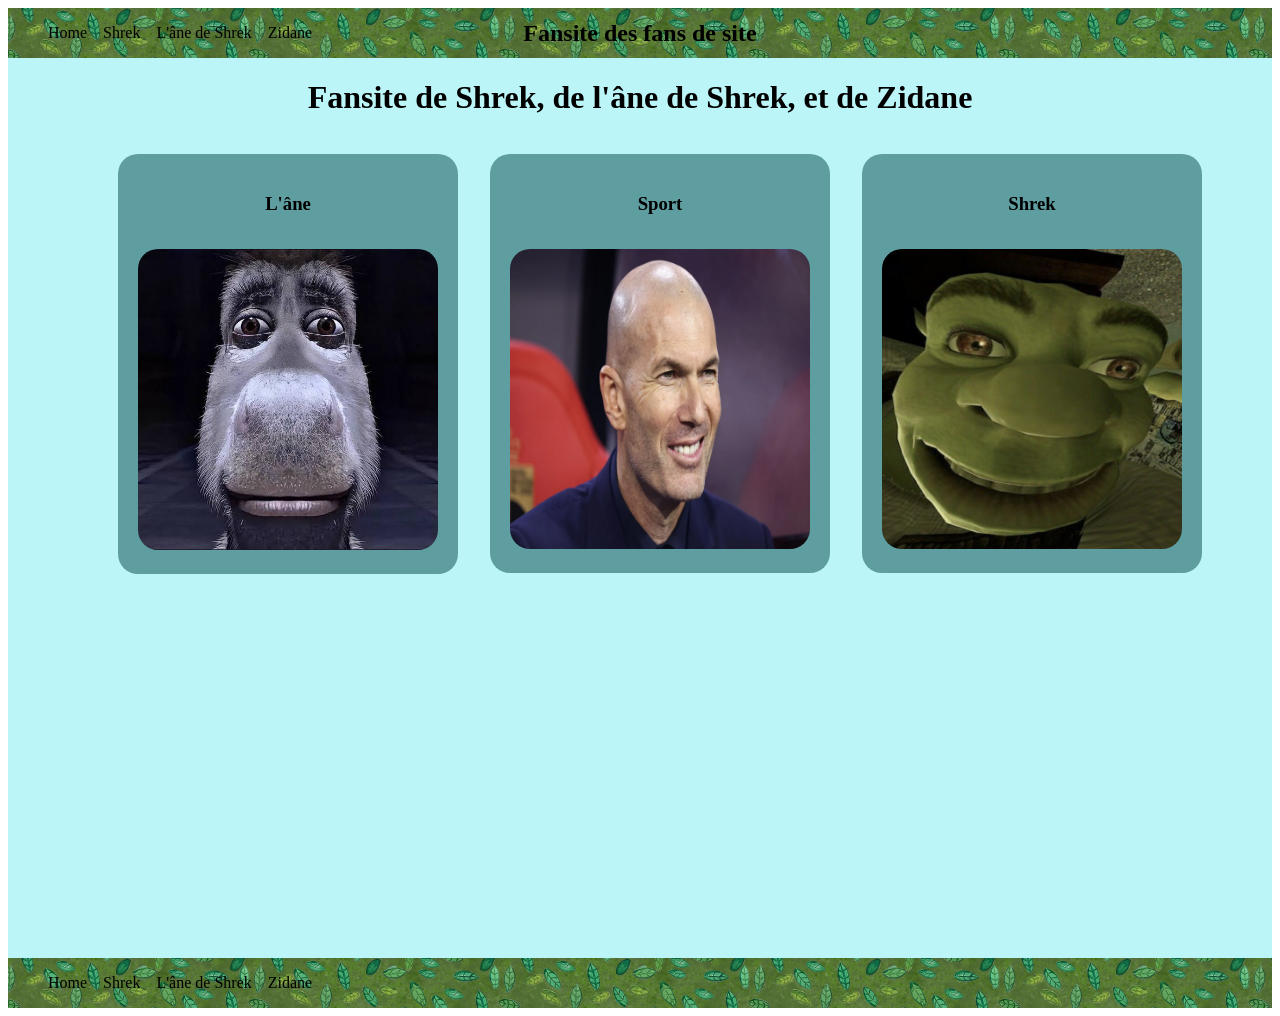
<file: index.html>
<!doctype html>
<html lang="fr">
<head>
  <meta charset="utf-8">
  <meta name="viewport" content="width=device-width, initial-scale=1.0">
  <title>Super fansite</title>
  <link rel="stylesheet" href="index.css">
  <link rel="stylesheet" href="headerfooter.css">

</head>

<body>

    <header>

    <nav class="navigbar">

        <ul class="naviglist">

            <li><a href="index.html">Home</a></li>
            <li><a href="page_enceter/page_enceter.html">Shrek</a></li>
            <li><a href="evan/fansite.html">L'âne de Shrek</a></li>
            <li><a href="ahamada/index.html">Zidane</a></li>

        </ul>

    </nav>

    <section class="maintitle"><h1>Fansite des fans de site</h1></section>

    </header>

    <main>
        <h1 class="mainbodytitle">Fansite de Shrek, de l'âne de Shrek, et de Zidane</h1>

        <section class="mainsection">
            
            <ul>
                <li>
                    <div class="imglink">
                        <h3>L'âne</h3>
                        <a href="evan/fansite.html"><img src="ane.jpeg" width="300"></a>
                    </div>
                </li>

                <li>
                    <div class="imglink">
                        <h3>Sport</h3>
                        <a href="ahamada/index.html"><img src="zidane.webp" width="300"></a>
                    </div>
                </li>

                <li>
                    <div class="imglink">
                        <h3>Shrek</h3>
                        <a href="page_enceter/page_enceter.html"><img src="shrekclose.jpg" width="300"></a>
                    </div>
                </li>

            </ul>

        </section>


    </main>


    <footer>

        <nav class="navigbar">

        <ul class="naviglist">

            <li><a href="index.html">Home</a></li>
            <li><a href="page_enceter/page_enceter.html">Shrek</a></li>
            <li><a href="evan/fansite.html">L'âne de Shrek</a></li>
            <li><a href="ahamada/index.html">Zidane</a></li>

        </ul>

    </nav>

    </footer>

</body>
</html>
</file>
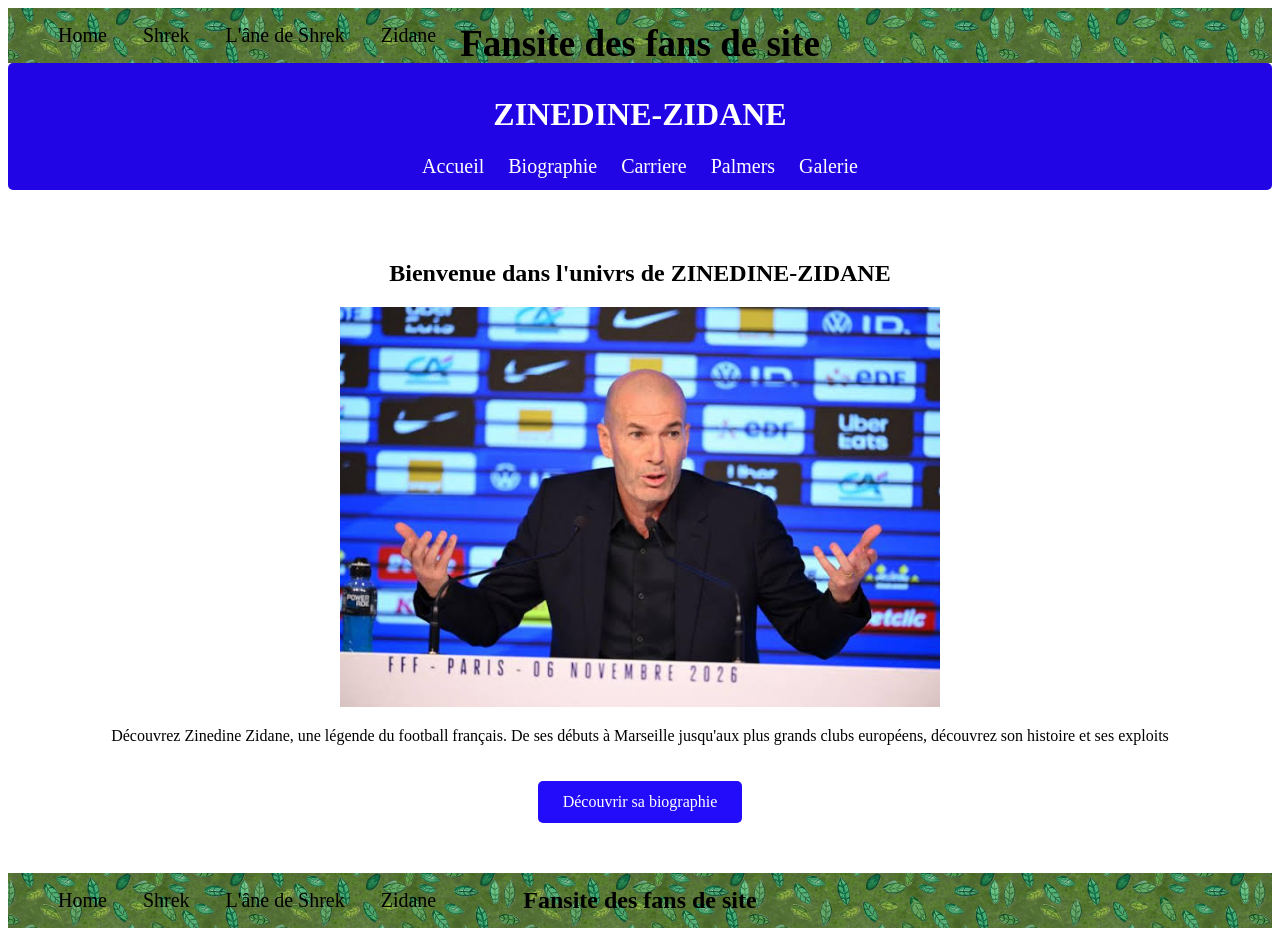
<file: ahamada/index.html>
<!DOCTYPE html>
<html lang="fr">
<head>
    <meta charset="UTF-8">
    <meta name="viewport" content="width=device-width, initial-scale=1.0">
    <title>FANZITE - ZIDANE</title>
    <link rel="stylesheet" href="style.css">
    <link rel="stylesheet" href="../headerfooter.css">
</head>
<body>
    <header>
    <nav class="navigbar">
        <ul class="naviglist">
            <li><a href="../index.html">Home</a></li>
            <li><a href="../page_enceter/page_enceter.html">Shrek</a></li>
            <li><a href="../evan/fansite.html">L'âne de Shrek</a></li>
            <li><a href="index.html">Zidane</a></li>
        </ul>
    </nav>
    <section class="maintitle"><h1>Fansite des fans de site</h1></section>
    </header>
     <main>
        <h1>ZINEDINE-ZIDANE</h1>
        <nav>
            <a href="index.html">Accueil</a>
            <a href="biographie.html">Biographie</a>
            <a href="carriere.html">Carriere</a>
            <a href="palmers.html">Palmers</a>
            <a href="galerie.html">Galerie</a>
        </nav>
    </main>
    <section class="presentation">
        <h2>Bienvenue dans l'univrs de ZINEDINE-ZIDANE</h2>
        <img src="images/zidane.jpg" alt="ZIDANE">
       
        <p>Découvrez Zinedine Zidane, une légende du football français.
            De ses débuts à Marseille jusqu'aux plus grands clubs européens,
            découvrez son histoire et ses exploits</p>

            <a href="biographie.html" class="bouton">Découvrir sa biographie</a>

    </section>

    <footer>
    <nav class="navigbar">
        <ul class="naviglist">
            <li><a href="../index.html">Home</a></li>
            <li><a href="../page_enceter/page_enceter.html">Shrek</a></li>
            <li><a href="../evan/fansite.html">L'âne de Shrek</a></li>
            <li><a href="index.html">Zidane</a></li>
        </ul>
    </nav>
    <section class="maintitle"><h1>Fansite des fans de site</h1></section>
    </footer>

</body>
</html>
</file>
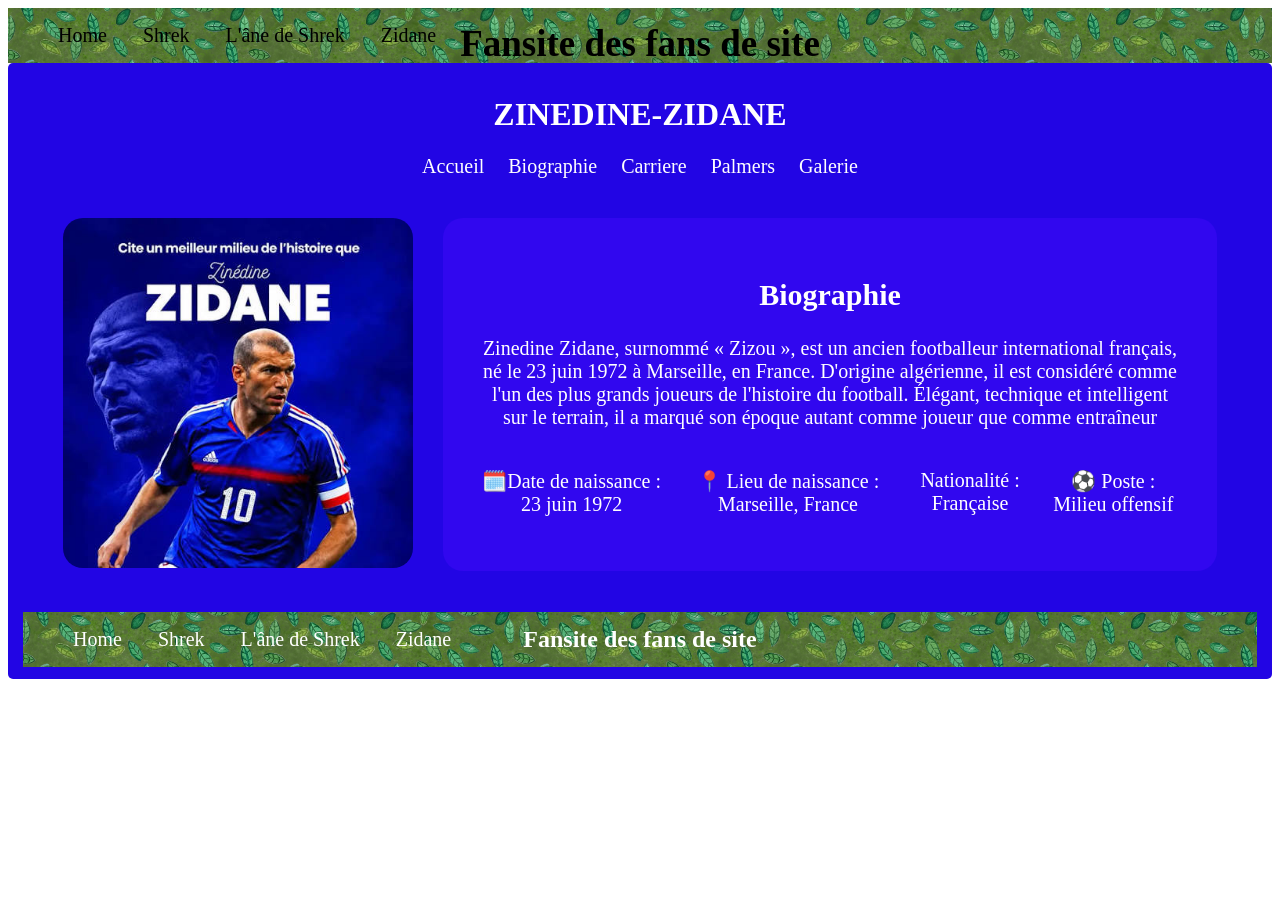
<file: ahamada/biographie.html>
<!DOCTYPE html>
<html lang="fr">
<head>
    <meta charset="UTF-8">
    <meta name="viewport" content="width=device-width, initial-scale=1.0">
    <title>FANZITE - ZIDANE</title>
    <link rel="stylesheet" href="style.css">
    <link rel="stylesheet" href="../headerfooter.css">
</head>
<body>
    <header>
    <nav class="navigbar">
        <ul class="naviglist">
            <li><a href="../index.html">Home</a></li>
            <li><a href="../page_enceter/page_enceter.html">Shrek</a></li>
            <li><a href="../evan/fansite.html">L'âne de Shrek</a></li>
            <li><a href="index.html">Zidane</a></li>
        </ul>
    </nav>
    <section class="maintitle"><h1>Fansite des fans de site</h1></section>
    </header>

        <main>
        <h1>ZINEDINE-ZIDANE</h1>
        <nav>
            <a href="index.html">Accueil</a>
            <a href="biographie.html">Biographie</a>
            <a href="carriere.html">Carriere</a>
            <a href="palmers.html">Palmers</a>
            <a href="galerie.html">Galerie</a>
        </nav>
    

    <section class="biographie">
        <div class="photo-zidane">
            <img src="images/capi.jpg" alt="Zinedine-zidane">
        </div>
        <div class="texte-biographie">
            <h2>Biographie</h2>
            <p>Zinedine Zidane, surnommé « Zizou », est un ancien

            footballeur international français, né le 23 juin 1972

            à Marseille, en France. D'origine algérienne, il est

            considéré comme l'un des plus grands joueurs de

            l'histoire du football. Élégant, technique et intelligent

            sur le terrain, il a marqué son époque autant comme

            joueur que comme entraîneur</p>

            <div class="information">
    <p>🗓️Date de naissance : 23 juin 1972</p>
    <p>📍 Lieu de naissance : Marseille, France</p>
    <p>Nationalité : Française</p>
    <p>⚽ Poste : Milieu offensif</p>

</div>
            </div>
        </div>
        
    </section>
   <footer>
    <nav class="navigbar">
        <ul class="naviglist">
            <li><a href="../index.html">Home</a></li>
            <li><a href="../page_enceter/page_enceter.html">Shrek</a></li>
            <li><a href="../evan/fansite.html">L'âne de Shrek</a></li>
            <li><a href="index.html">Zidane</a></li>
        </ul>
    </nav>
    <section class="maintitle"><h1>Fansite des fans de site</h1></section>
    </footer>

    
</body>
</html>
</file>
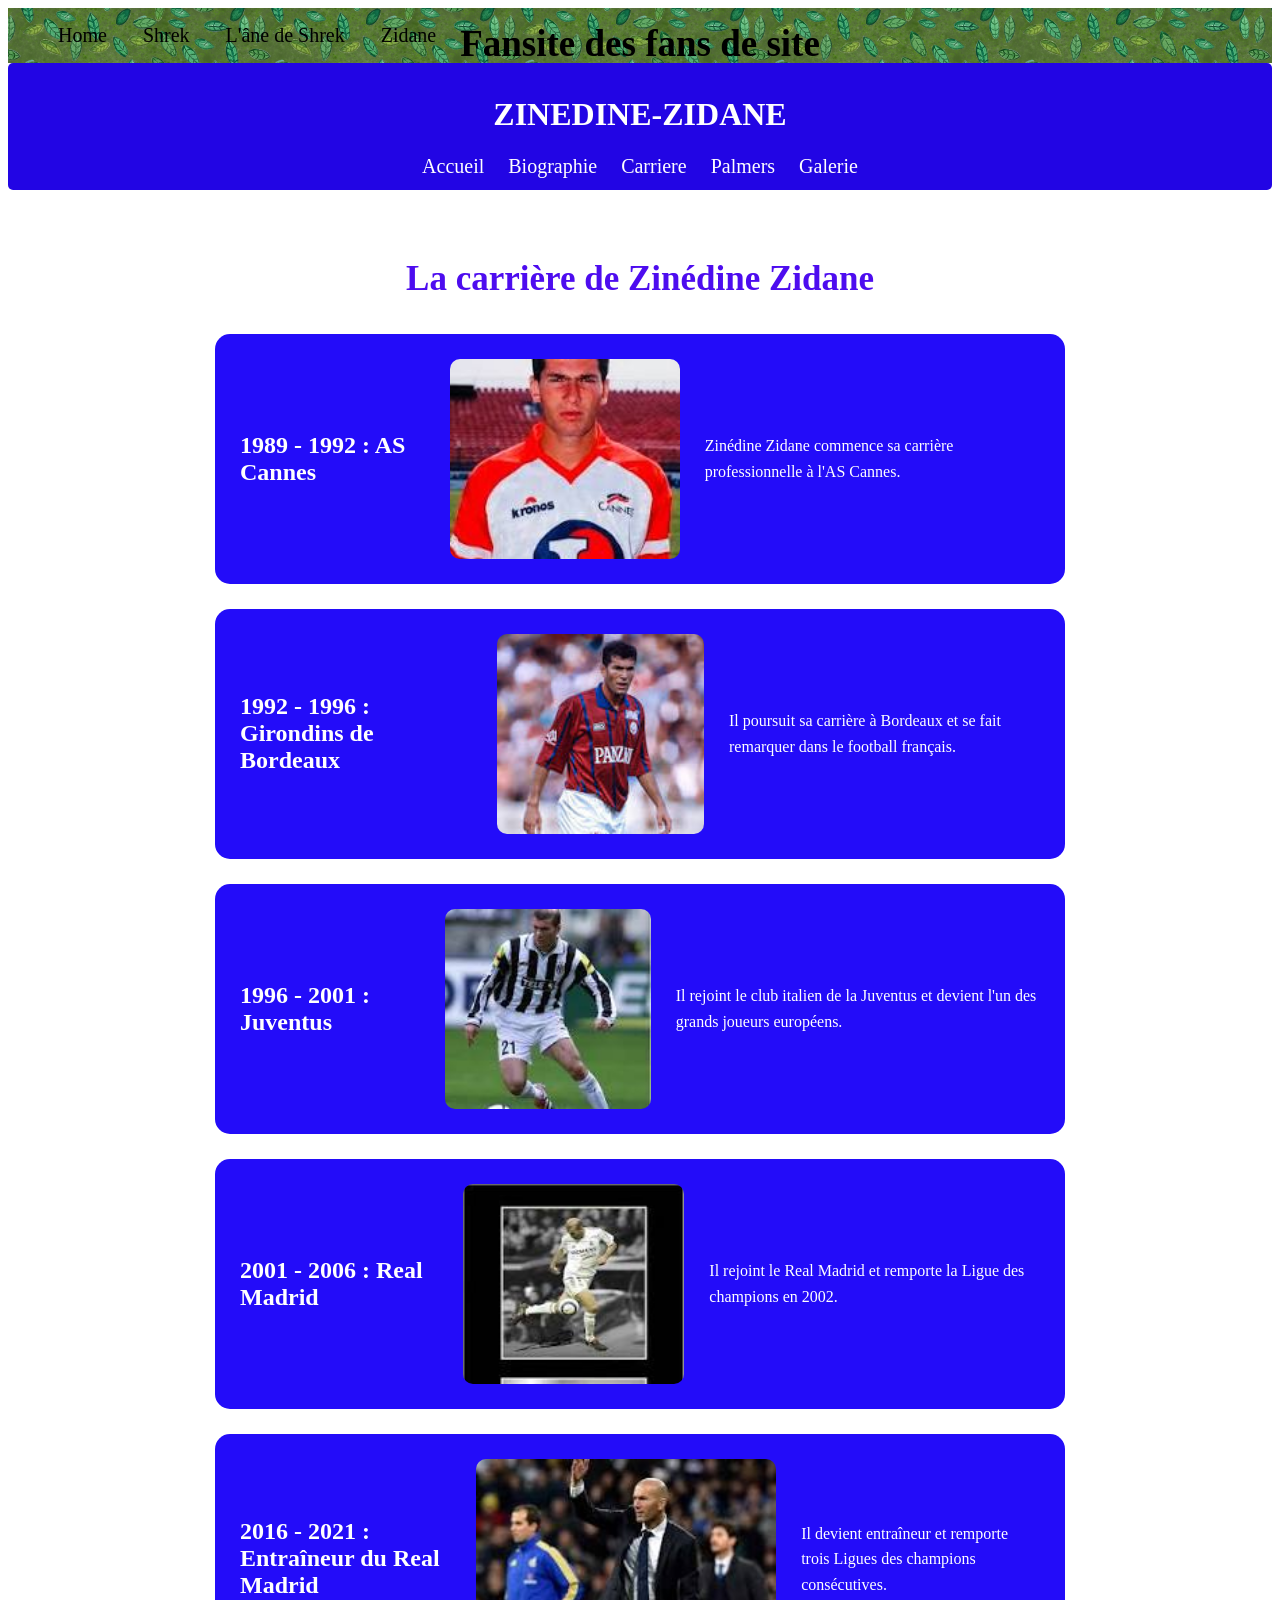
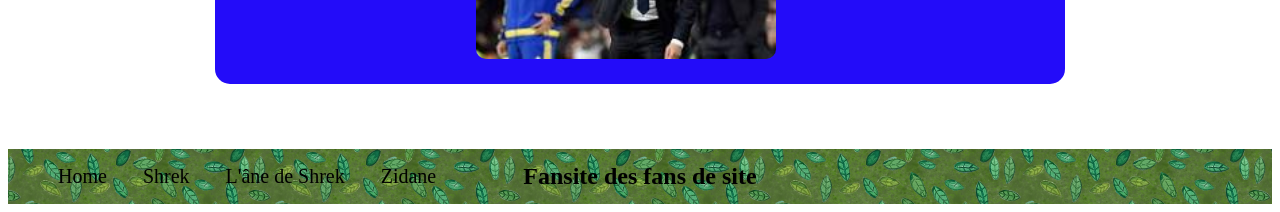
<file: ahamada/carriere.html>
<!DOCTYPE html>
<html lang="fr">
<head>
    <meta charset="UTF-8">
    <meta name="viewport" content="width=device-width, initial-scale=1.0">
    <title>carriere-zidane</title>
    <link rel="stylesheet" href="">
    <link rel="stylesheet" href="style.css">
    <link rel="stylesheet" href="../headerfooter.css">
</head>
<body>
    <header>
    <nav class="navigbar">
        <ul class="naviglist">
            <li><a href="../index.html">Home</a></li>
            <li><a href="../page_enceter/page_enceter.html">Shrek</a></li>
            <li><a href="../evan/fansite.html">L'âne de Shrek</a></li>
            <li><a href="index.html">Zidane</a></li>
        </ul>
    </nav>
    <section class="maintitle"><h1>Fansite des fans de site</h1></section>
    </header>
    <main>
        <h1>ZINEDINE-ZIDANE</h1>
        <nav>
            <a href="index.html">Accueil</a>
            <a href="biographie.html">Biographie</a>
            <a href="carriere.html">Carriere</a>
            <a href="palmers.html">Palmers</a>
            <a href="galerie.html">Galerie</a>
        </nav>
    </main>
    <section class="carriere">

    <h2>La carrière de Zinédine Zidane</h2>

    <div class="etape-carriere">
        <h3>1989 - 1992 : AS Cannes</h3>
        <img src="images/canne.jpg" alt="zidane à Cannes">
        <p>Zinédine Zidane commence sa carrière professionnelle à l'AS Cannes.</p>
    </div>

    <div class="etape-carriere">
        <h3>1992 - 1996 : Girondins de Bordeaux</h3>
        <img src="images/girondin.jpg" alt="zidane-girondine">
        <p>Il poursuit sa carrière à Bordeaux et se fait remarquer dans le football français.</p>
    </div>

    <div class="etape-carriere">
        <h3>1996 - 2001 : Juventus</h3>
        <img src="images/juv.jpg" alt="zidane-juv">
        <p>Il rejoint le club italien de la Juventus et devient l'un des grands joueurs européens.</p>
    </div>

    <div class="etape-carriere">
        <h3>2001 - 2006 : Real Madrid</h3>
        <img src="images/real.jpg" alt="zidane-real">
        <p>Il rejoint le Real Madrid et remporte la Ligue des champions en 2002.</p>
    </div>

    <div class="etape-carriere">
        <h3>2016 - 2021 : Entraîneur du Real Madrid</h3>
        <img src="images/entreuneur.jpg" alt="zidane-entreneur">
        <p>Il devient entraîneur et remporte trois Ligues des champions consécutives.</p>
    </div>

</section>
<footer>
    <nav class="navigbar">
        <ul class="naviglist">
            <li><a href="../index.html">Home</a></li>
            <li><a href="../page_enceter/page_enceter.html">Shrek</a></li>
            <li><a href="../evan/fansite.html">L'âne de Shrek</a></li>
            <li><a href="index.html">Zidane</a></li>
        </ul>
    </nav>
    <section class="maintitle"><h1>Fansite des fans de site</h1></section>
    </footer>
    
</body>
</html>
</file>
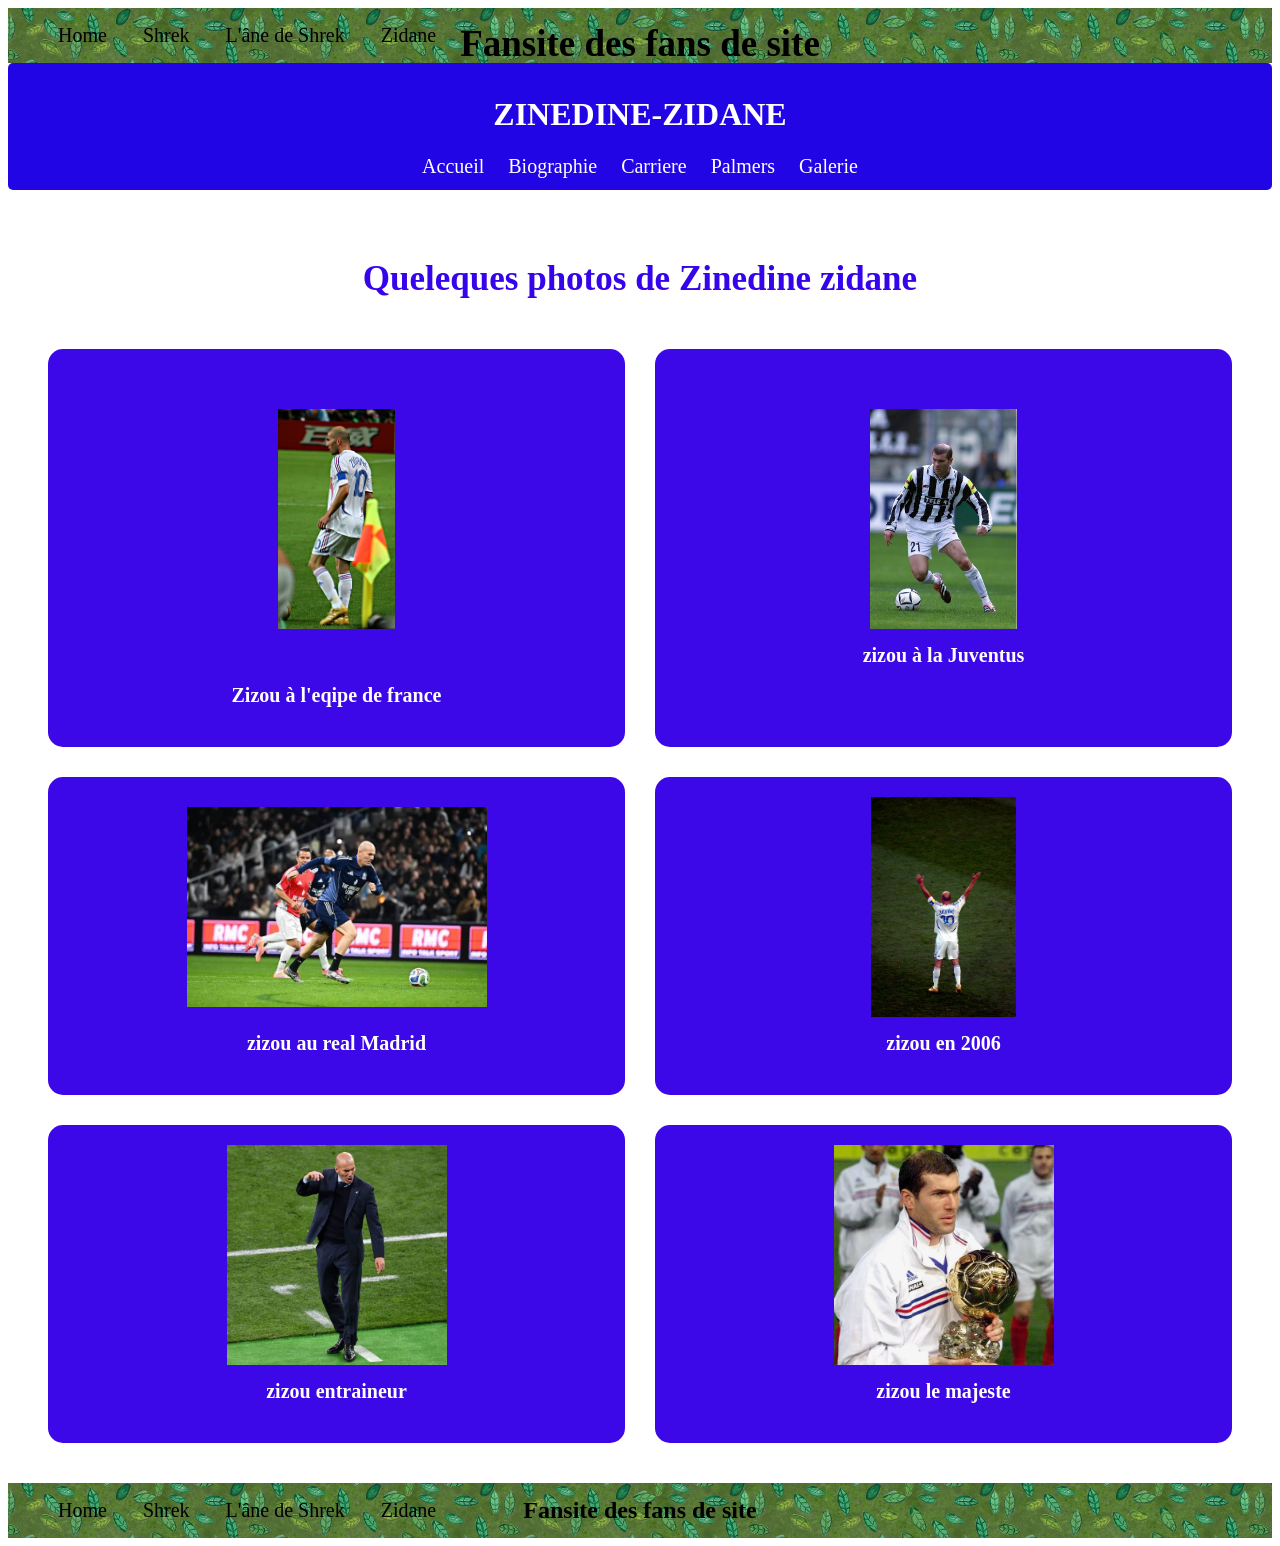
<file: ahamada/galerie.html>
<!DOCTYPE html>
<html lang="fr">
<head>
    <meta charset="UTF-8">
    <meta name="viewport" content="width=device-width, initial-scale=1.0">
    <title>galerie - zidane</title>
    <link rel="stylesheet" href="style.css">
    <link rel="stylesheet" href="../headerfooter.css">
</head>
<body>
    <header>
    <nav class="navigbar">
        <ul class="naviglist">
            <li><a href="../index.html">Home</a></li>
            <li><a href="../page_enceter/page_enceter.html">Shrek</a></li>
            <li><a href="../evan/fansite.html">L'âne de Shrek</a></li>
            <li><a href="index.html">Zidane</a></li>
        </ul>
    </nav>
    <section class="maintitle"><h1>Fansite des fans de site</h1></section>
    </header>
    <main>
        <h1>ZINEDINE-ZIDANE</h1>
        <nav>
            <a href="index.html">Accueil</a>
            <a href="biographie.html">Biographie</a>
            <a href="carriere.html">Carriere</a>
            <a href="palmers.html">Palmers</a>
            <a href="galerie.html">Galerie</a>
        </nav>
    </main>

    <section class="galerie">
        <h2>Queleques photos de Zinedine zidane </h2>
       
       
        <div class="grille-galerie">
            <img src="images/zidane1.jpg" alt="zdane avec l'equipe de France">
            <h3>Zizou à l'eqipe de france</h3>
        </div>
       
       
        <div class="photos-galerie">
            <img src="images/zidane2.jpg" alt="zidane à la Juventus">
            <h3>zizou à la Juventus</h3>



        </div>
        <div class="photos-galerie">
            <img src="images/zidane3jpg.jpg" alt="zidane au rreal Madrid">
            <h3>zizou au real Madrid</h3>
        </div>

        <div class="photos-galerie">
            <img src="images/zidane4.jpg" alt="zidane en 2006">
            <h3>zizou en 2006</h3>
        </div>

        <div class="photos-zidane">
            <img src="images/zidane5.jpg" alt="zidane entraineur">
            <h3>zizou entraineur</h3>
        </div>
        <div class="photos-galerie">
            <img src="images/zidane6.jpg" alt="zidane">
            <h3>zizou le majeste</h3>

        </div>

    </section>


  <footer>
    <nav class="navigbar">
        <ul class="naviglist">
            <li><a href="../index.html">Home</a></li>
            <li><a href="../page_enceter/page_enceter.html">Shrek</a></li>
            <li><a href="../evan/fansite.html">L'âne de Shrek</a></li>
            <li><a href="index.html">Zidane</a></li>
        </ul>
    </nav>
    <section class="maintitle"><h1>Fansite des fans de site</h1></section>
    </footer>
</body>
</html>
</file>
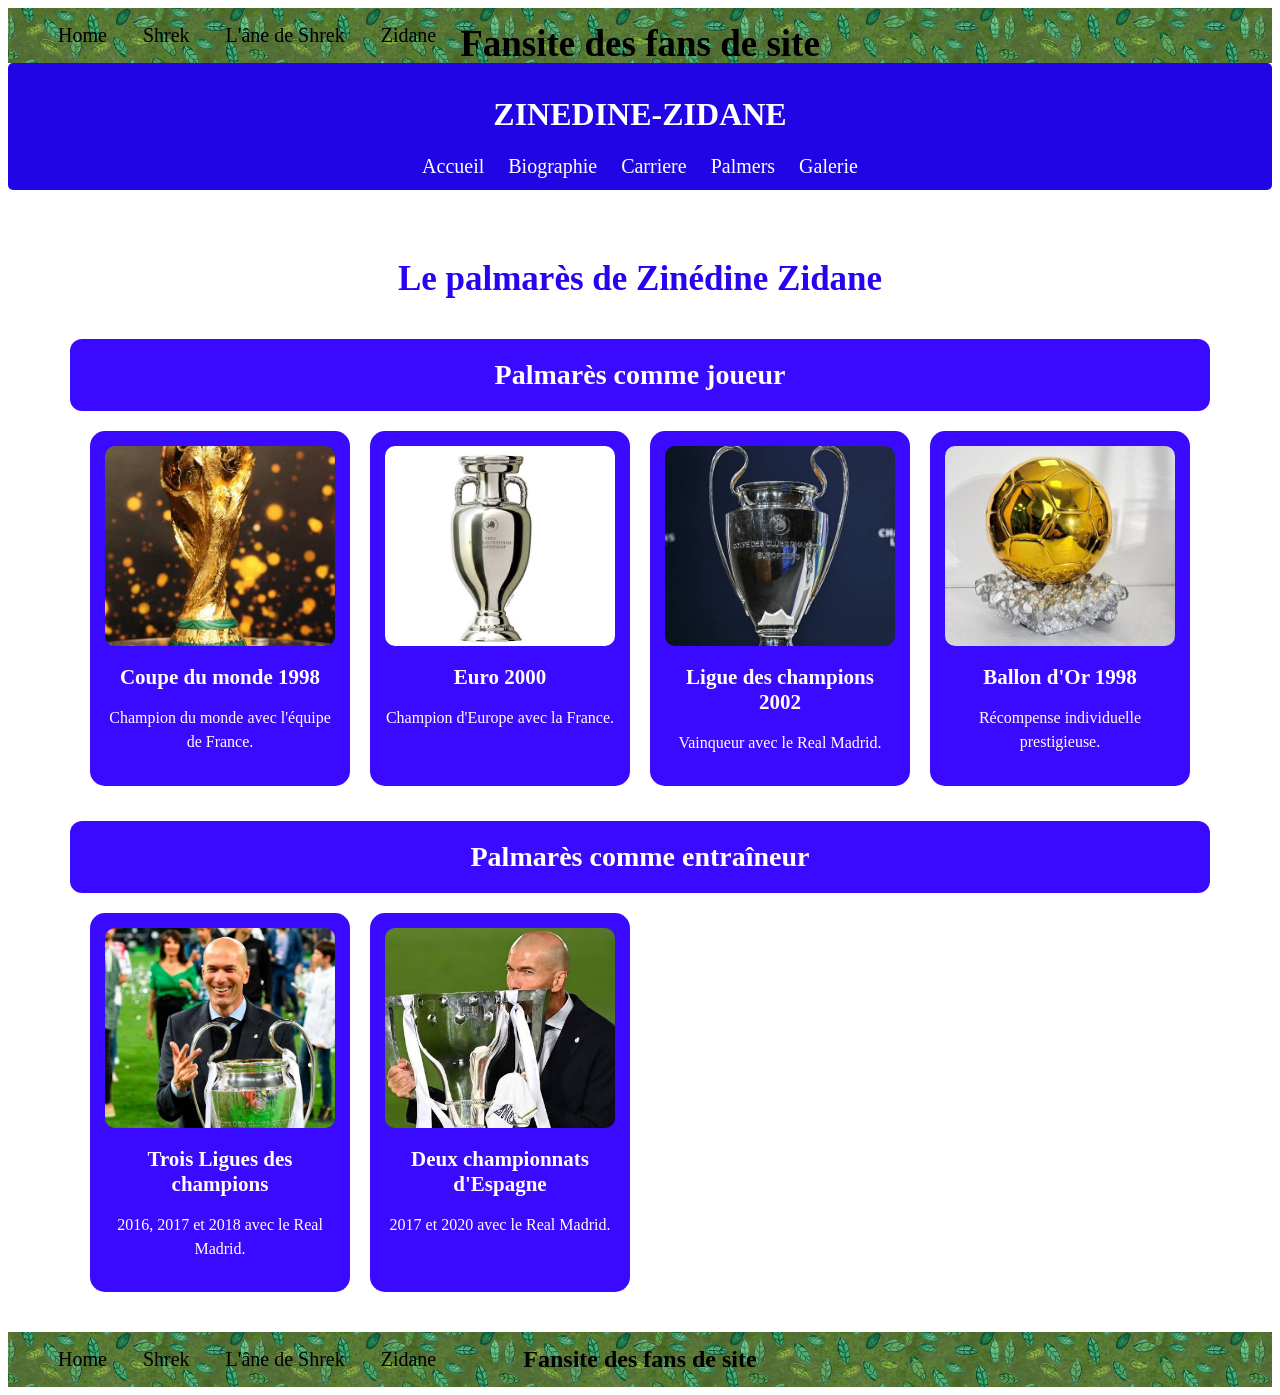
<file: ahamada/palmers.html>
<!DOCTYPE html>
<html lang="fr">
<head>
    <meta charset="UTF-8">
    <meta name="viewport" content="width=device-width, initial-scale=1.0">
    <title>palmers - zidane</title>
    <link rel="stylesheet" href="style.css">
    <link rel="stylesheet" href="../headerfooter.css">
</head>
<body>
    <header>
    <nav class="navigbar">
        <ul class="naviglist">
            <li><a href="../index.html">Home</a></li>
            <li><a href="../page_enceter/page_enceter.html">Shrek</a></li>
            <li><a href="../evan/fansite.html">L'âne de Shrek</a></li>
            <li><a href="index.html">Zidane</a></li>
        </ul>
    </nav>
    <section class="maintitle"><h1>Fansite des fans de site</h1></section>
    </header>
     <main>
        <h1>ZINEDINE-ZIDANE</h1>
        <nav>
            <a href="index.html">Accueil</a>
            <a href="biographie.html">Biographie</a>
            <a href="carriere.html">Carriere</a>
            <a href="palmers.html">Palmers</a>
            <a href="galerie.html">Galerie</a>
        </nav>
        </main>
    
      <section class="palmares">

        <h2>Le palmarès de Zinédine Zidane</h2>

        <h3 class="titre-section">Palmarès comme joueur</h3>

        <div class="grille-trophees">

            <div class="trophee">
                <img src="images/monde.jpg" alt="Coupe du monde">
                <h3>Coupe du monde 1998</h3>
                <p>Champion du monde avec l'équipe de France.</p>
            </div>

            <div class="trophee">
                <img src="images/euro.jpg" alt="Trophée de l'Euro">
                <h3>Euro 2000</h3>
                <p>Champion d'Europe avec la France.</p>
            </div>

            <div class="trophee">
                <img src="images/league.jpg" alt="Ligue des champions">
                <h3>Ligue des champions 2002</h3>
                <p>Vainqueur avec le Real Madrid.</p>
            </div>

            <div class="trophee">
                <img src="images/ballondo.jpg" alt="Ballon d'Or">
                <h3>Ballon d'Or 1998</h3>
                <p>Récompense individuelle prestigieuse.</p>
            </div>

        </div>

        <h3 class="titre-section">Palmarès comme entraîneur</h3>

        <div class="grille-trophees">

            <div class="trophee">
                <img src="images/entreneurcoupejpg.jpg" alt="Zidane entraîneur">
                <h3>Trois Ligues des champions</h3>
                <p>2016, 2017 et 2018 avec le Real Madrid.</p>
            </div>

            <div class="trophee">
                <img src="images/espagnole.jpg" alt="Trophée du championnat espagnol">
                <h3>Deux championnats d'Espagne</h3>
                <p>2017 et 2020 avec le Real Madrid.</p>
            </div>

        </div>

    </section>
   <footer>
    <nav class="navigbar">
        <ul class="naviglist">
            <li><a href="../index.html">Home</a></li>
            <li><a href="../page_enceter/page_enceter.html">Shrek</a></li>
            <li><a href="../evan/fansite.html">L'âne de Shrek</a></li>
            <li><a href="index.html">Zidane</a></li>
        </ul>
    </nav>
    <section class="maintitle"><h1>Fansite des fans de site</h1></section>
    </footer>
    
</body>
</html>
</file>
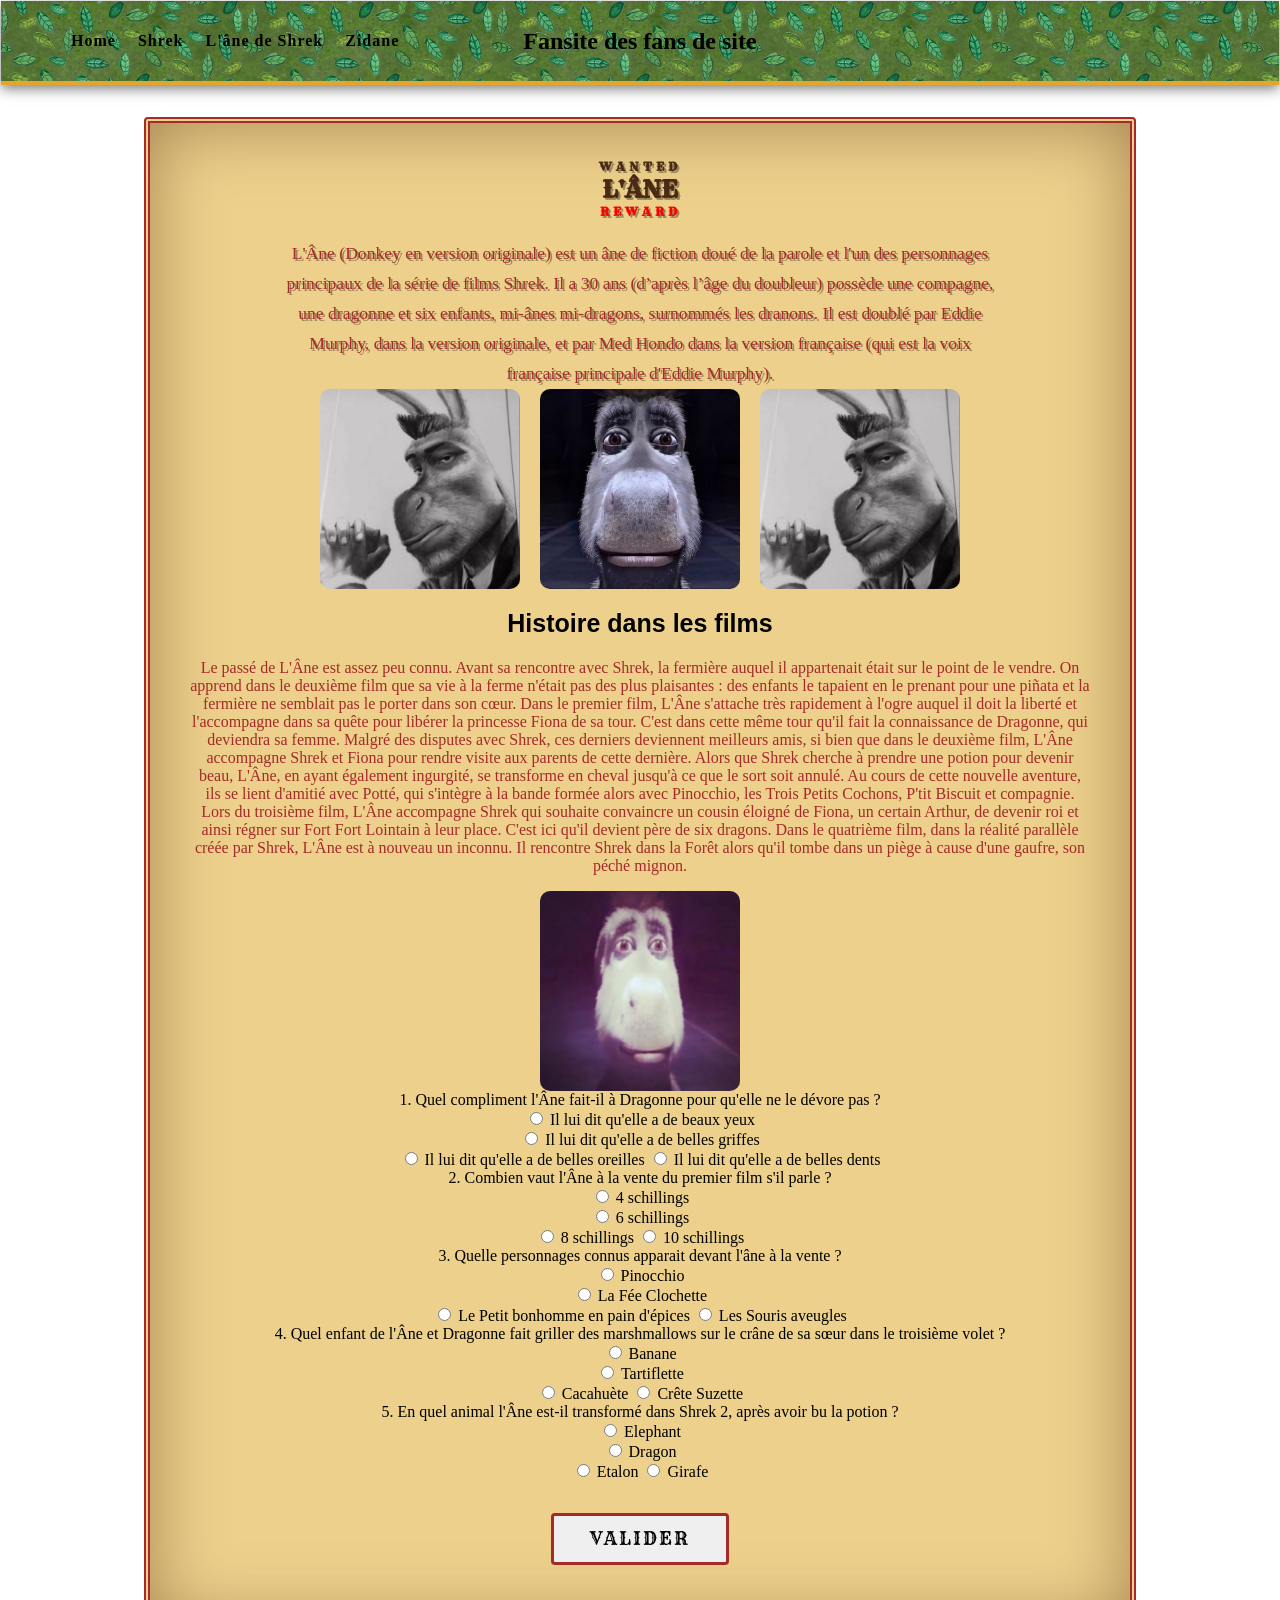
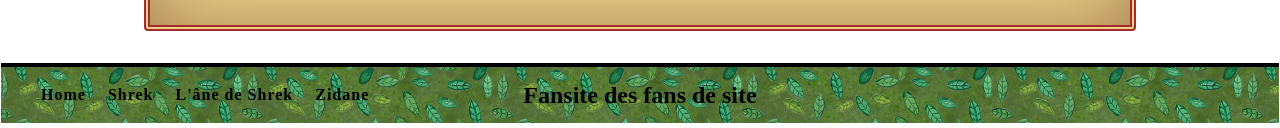
<file: evan/fansite.html>
<!DOCTYPE html>
<html lang="en">

<head>
    <meta charset="UTF-8">
    <meta name="viewport" content="width=device-width, initial-scale=1.0">
    <title>fansite l'âne</title>
    <link rel="stylesheet" href="fansite.css">
    <link rel="stylesheet" href="../headerfooter.css">
</head>

<body>

    <header>
    <nav class="navigbar">
        <ul class="naviglist">
            <li><a href="../index.html">Home</a></li>
            <li><a href="../page_enceter/page_enceter.html">Shrek</a></li>
            <li><a href="fansite.html">L'âne de Shrek</a></li>
            <li><a href="../ahamada/index.html">Zidane</a></li>
        </ul>
    </nav>
    <section class="maintitle"><h1>Fansite des fans de site</h1></section>
    </header>


    <div>
        <section id="Prst">
            <h1>l'âne</h1>
            <p>
                L'Âne (Donkey en version originale) est un âne de fiction doué de la parole et l'un des personnages principaux de la série de films Shrek.
                Il a 30 ans (d’après l’âge du doubleur) possède une compagne, une dragonne et six enfants, mi-ânes mi-dragons, surnommés les dranons.
                Il est doublé par Eddie Murphy, dans la version originale,
                et par Med Hondo dans la version française (qui est la voix française principale d'Eddie Murphy).
            </p>
        </section>

        <section id="image">
            <img src="photo/sigmane.jpg" alt="l'ane sous filtre bissap">
            <img src="photo/sadaneshrek.jpg" alt="l'ane triste">
            <img src="photo/sigmane.jpg" alt="sigmane">
        </section>

        <section id="wiki">
            <h2>Histoire dans les films</h2>
            <p> Le passé de L'Âne est assez peu connu.
                Avant sa rencontre avec Shrek, la fermière auquel il appartenait était sur le point de le vendre.
                On apprend dans le deuxième film que sa vie à la ferme n'était pas des plus plaisantes :
                des enfants le tapaient en le prenant pour une piñata et la fermière ne semblait pas le porter dans son cœur.
                Dans le premier film,
                L'Âne s'attache très rapidement à l'ogre auquel il doit la liberté et l'accompagne dans sa quête pour libérer la princesse Fiona de sa tour.
                C'est dans cette même tour qu'il fait la connaissance de Dragonne, qui deviendra sa femme.
                Malgré des disputes avec Shrek, ces derniers deviennent meilleurs amis, si bien que dans le deuxième film,
                L'Âne accompagne Shrek et Fiona pour rendre visite aux parents de cette dernière.
                Alors que Shrek cherche à prendre une potion pour devenir beau,
                L'Âne, en ayant également ingurgité, se transforme en cheval jusqu'à ce que le sort soit annulé.
                Au cours de cette nouvelle aventure, ils se lient d'amitié avec Potté, qui s'intègre à la bande formée alors avec Pinocchio,
                les Trois Petits Cochons, P'tit Biscuit et compagnie.
                Lors du troisième film, L'Âne accompagne Shrek qui souhaite convaincre un cousin éloigné de Fiona,
                un certain Arthur, de devenir roi et ainsi régner sur Fort Fort Lointain à leur place.
                C'est ici qu'il devient père de six dragons.
                Dans le quatrième film, dans la réalité parallèle créée par Shrek, L'Âne est à nouveau un inconnu.
                Il rencontre Shrek dans la Forêt alors qu'il tombe dans un piège à cause d'une gaufre, son péché mignon.
            </p>
        </section>
        <section id="image">
            <img src="photo/bissapaneshrek.jpg" alt="l'ane sous filtre bissap">
        </section>

        <section id="Quizz">
            
        </section>

            <legend>1. Quel compliment l'Âne fait-il à Dragonne pour qu'elle ne le dévore pas ?</legend>

                <input type="radio" id="q1a" name="q1" value="a">
                <label for="q1a">Il lui dit qu'elle a de beaux yeux</label><br>

                <input type="radio" id="q1b" name="q1" value="b">
                <label for="q1b">Il lui dit qu'elle a de belles griffes</label><br>

                <input type="radio" id="q1c" name="q1" value="c">
                <label for="q1c">Il lui dit qu'elle a de belles oreilles</label>

                <input type="radio" id="q1d" name="q1" value="d">
                <label for="q1d">Il lui dit qu'elle a de belles dents</label>

            <legend>2. Combien vaut l'Âne à la vente du premier film s'il parle ?</legend>

                <input type="radio" id="q2a" name="q2" value="a">
                <label for="q2a">4 schillings</label><br>

                <input type="radio" id="q2b" name="q2" value="b">
                <label for="q2b">6 schillings</label><br>

                <input type="radio" id="q2c" name="q2" value="c">
                <label for="q2c">8 schillings</label>

                <input type="radio" id="q2d" name="q2" value="d">
                <label for="q2d">10 schillings</label>

            <legend>3. Quelle personnages connus apparait devant l'âne à la vente ?</legend>

                <input type="radio" id="q3a" name="q3" value="a">
                <label for="q3a">Pinocchio</label><br>

                <input type="radio" id="q3b" name="q3" value="b">
                <label for="q3b">La Fée Clochette</label><br>

                <input type="radio" id="q3c" name="q3" value="c">
                <label for="q3c">Le Petit bonhomme en pain d'épices</label>

                <input type="radio" id="q3d" name="q3" value="d">
                <label for="q3d">Les Souris aveugles</label>

            <legend>4. Quel enfant de l'Âne et Dragonne fait griller des marshmallows sur le crâne de sa sœur dans le troisième volet ?</legend>

                <input type="radio" id="q4a" name="q4" value="a">
                <label for="q4a">Banane</label><br>

                <input type="radio" id="q4b" name="q4" value="b">
                <label for="q4b">Tartiflette</label><br>

                <input type="radio" id="q4c" name="q4" value="c">
                <label for="q4c">Cacahuète</label>

                <input type="radio" id="q4d" name="q4" value="d">
                <label for="q4d">Crête Suzette</label>

            <legend>5. En quel animal l'Âne est-il transformé dans Shrek 2, après avoir bu la potion ?</legend>

                <input type="radio" id="q5a" name="q5" value="a">
                <label for="q5a">Elephant</label><br>

                <input type="radio" id="q5b" name="q5" value="b">
                <label for="q5b">Dragon</label><br>

                <input type="radio" id="q5c" name="q5" value="c">
                <label for="q5c">Etalon</label>

                <input type="radio" id="q5d" name="q5" value="d">
                <label for="q5d">Girafe</label>

            <button id="valider">Valider</button>
            <p id="resultat"></p>
            
        <script src="fansite.js" defer></script>
    </div>
    <footer>
         <nav class="navigbar">
        <ul class="naviglist">
            <li><a href="../index.html">Home</a></li>
            <li><a href="../page_enceter/page_enceter.html">Shrek</a></li>
            <li><a href="fansite.html">L'âne de Shrek</a></li>
            <li><a href="../ahamada/index.html">Zidane</a></li>
        </ul>
    </nav>
    <section class="maintitle"><h1>Fansite des fans de site</h1></section>
    </footer>
</body>

</html>
</file>
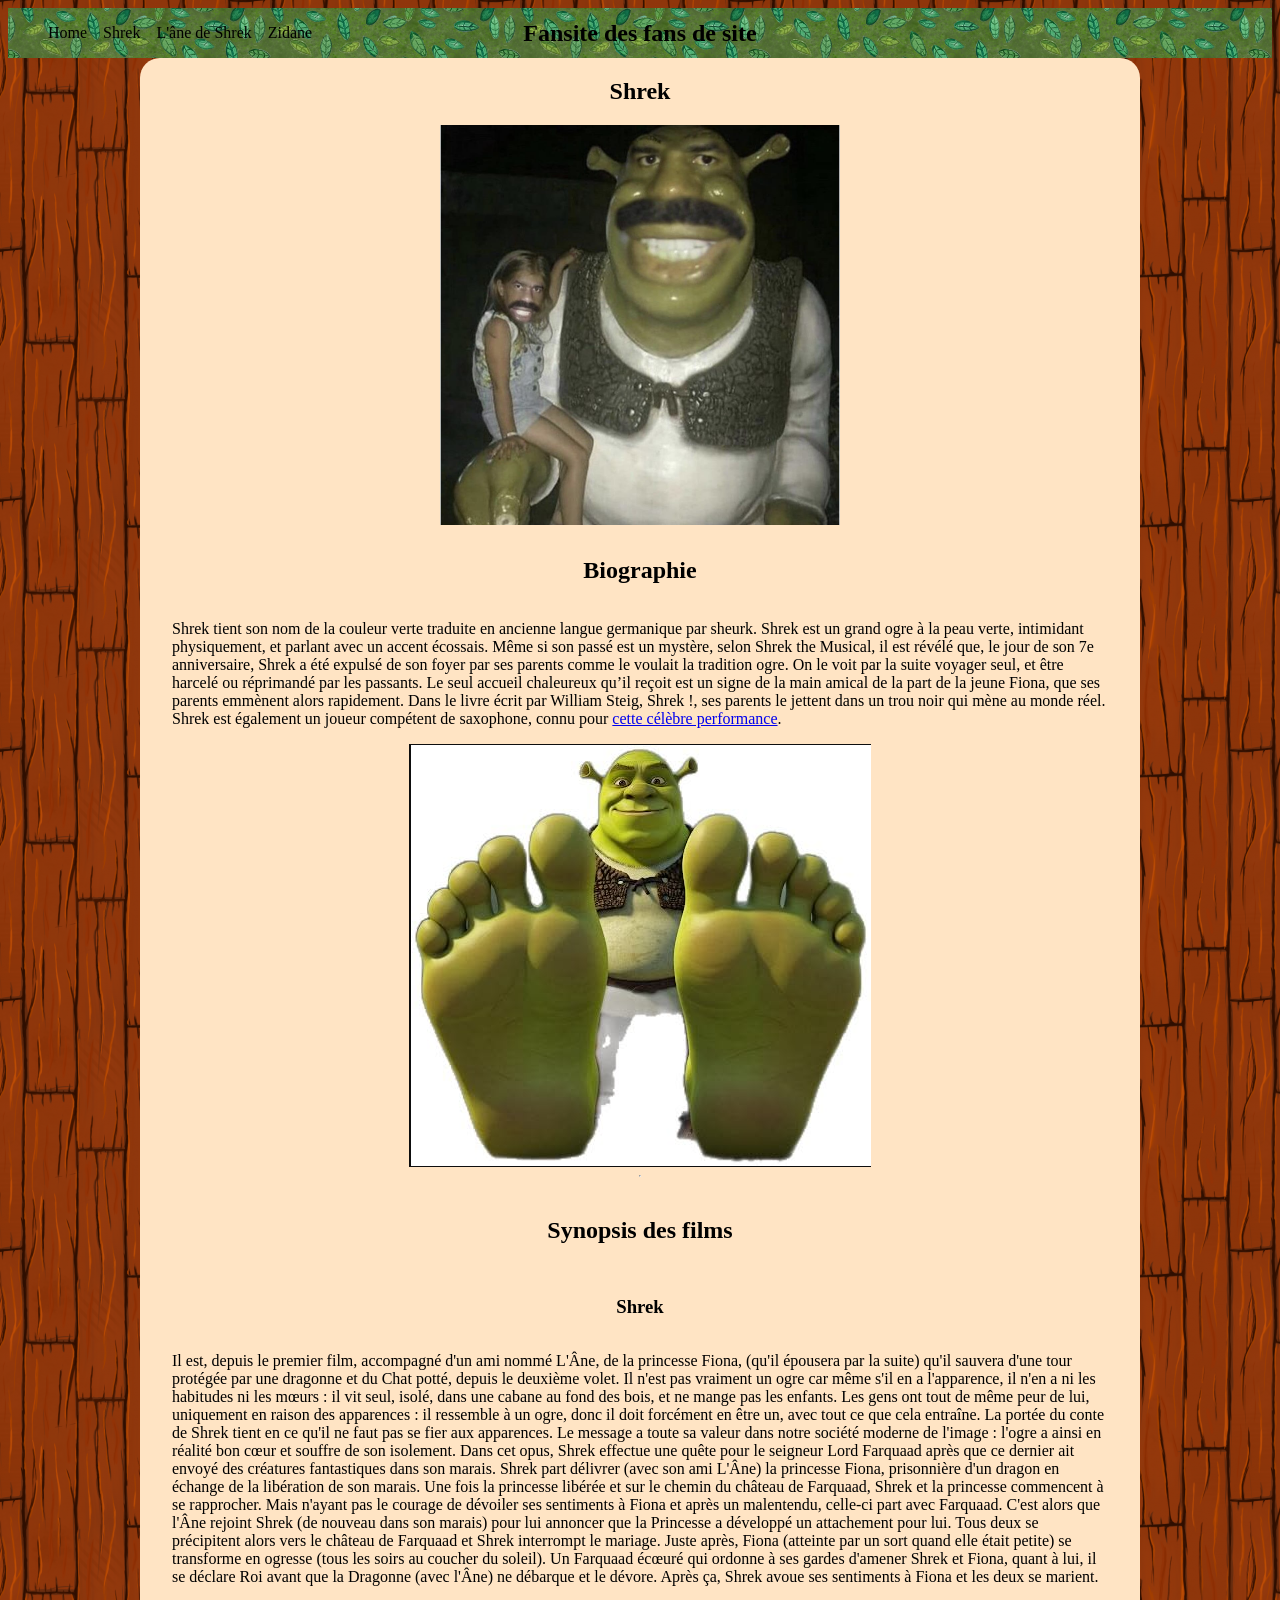
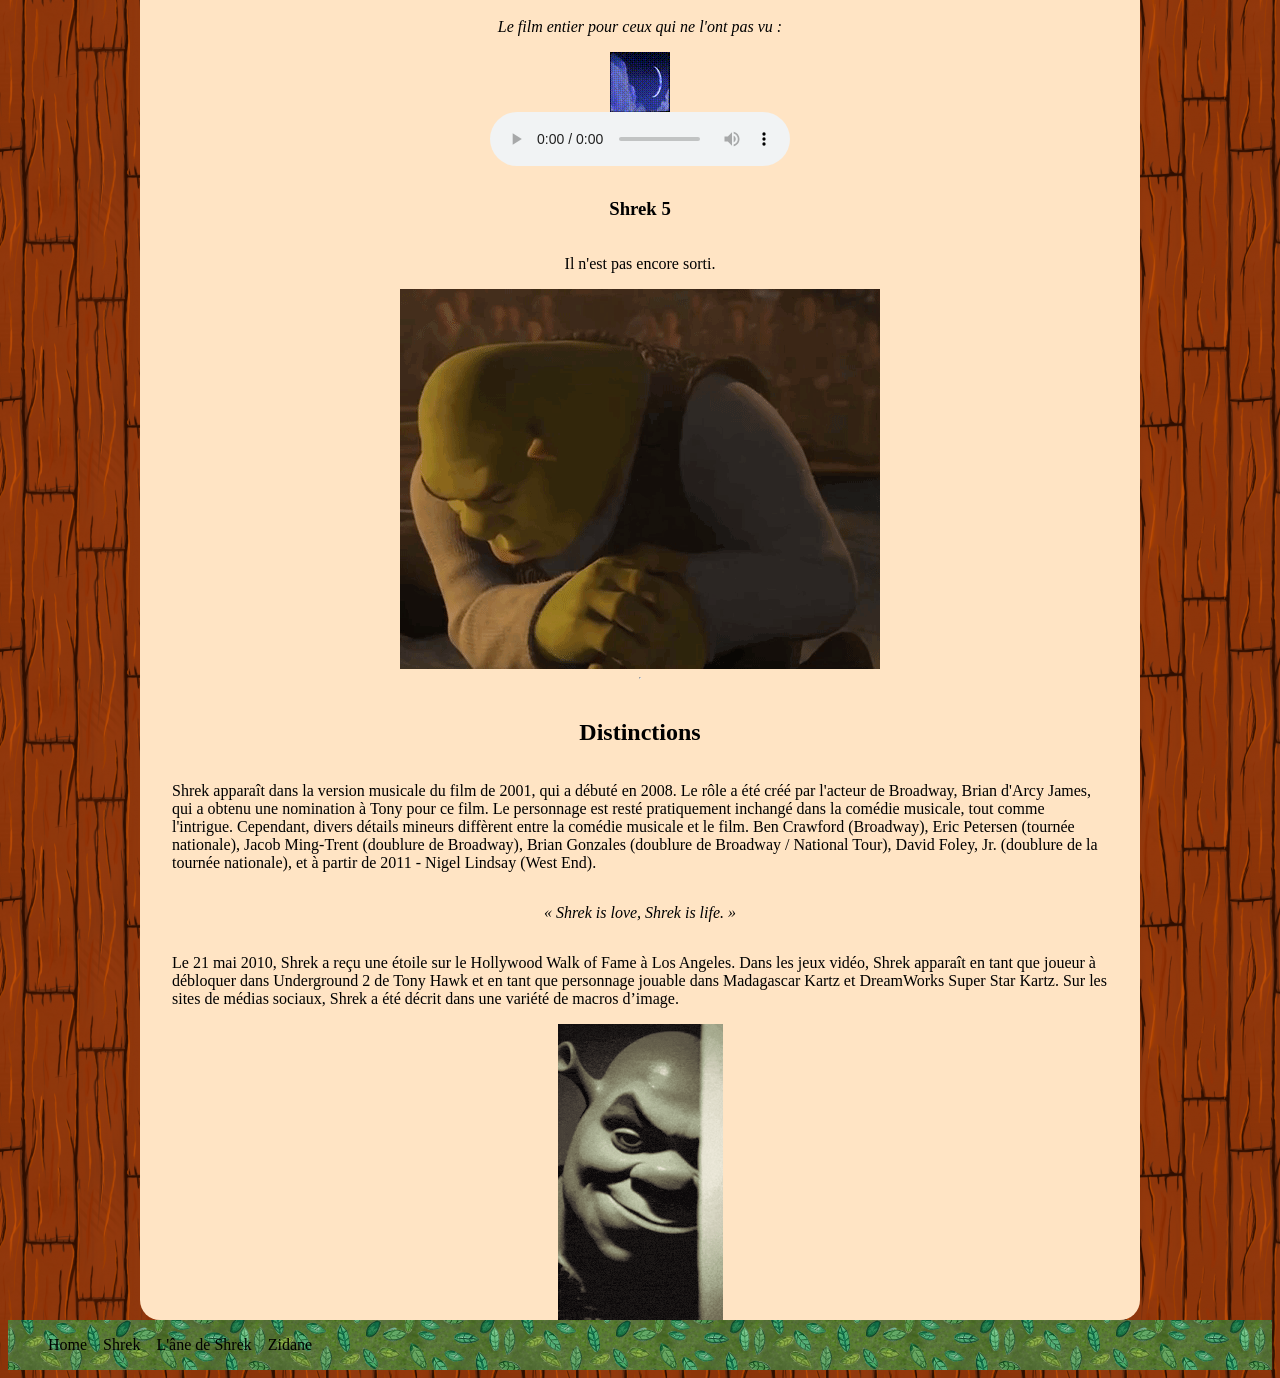
<file: page_enceter/page_enceter.html>
<!doctype html>
<html lang="fr">
<head>
  <meta charset="utf-8">
  <meta name="viewport" content="width=device-width, initial-scale=1.0">
  <title>Shrek is love, Shrek is life</title>
  <link rel="stylesheet" href="page_enceter.css">
  <link rel="stylesheet" href="../headerfooter.css">

</head>

<body>

    <header>

    <nav class="navigbar">

        <ul class="naviglist">

            <li><a href="../index.html">Home</a></li>
            <li><a href="page_enceter.html">Shrek</a></li>
            <li><a href="../evan/fansite.html">L'âne de Shrek</a></li>
            <li><a href="../ahamada/index.html">Zidane</a></li>

        </ul>

    </nav>

    <section class="maintitle"><h1>Fansite des fans de site</h1></section>

    </header>

    <main>
        <article class="main-article">
            <h1 class="main-title">Shrek</h1>
            <img src="media/images/cursed-shrek.jpeg" alt="Shrek mexicain." width="400">
            <section class="biography mainsecs">
                <h2>Biographie</h2>
                <p>
                    Shrek tient son nom de la couleur verte traduite en ancienne langue germanique par sheurk. Shrek est un grand ogre à la peau verte, intimidant physiquement, et parlant avec un accent écossais. Même si son passé est un mystère, selon Shrek the Musical, il est révélé que, le jour de son 7e anniversaire, Shrek a été expulsé de son foyer par ses parents comme le voulait la tradition ogre. On le voit par la suite voyager seul, et être harcelé ou réprimandé par les passants. Le seul accueil chaleureux qu’il reçoit est un signe de la main amical de la part de la jeune Fiona, que ses parents emmènent alors rapidement. Dans le livre écrit par William Steig, Shrek !, ses parents le jettent dans un trou noir qui mène au monde réel.
                    Shrek est également un joueur compétent de saxophone, connu pour <a href="https://www.youtube.com/watch?v=vXYVfk7agqU">cette célèbre performance</a>.
                </p>
                <img src="media/images/shrek-feet.png" alt="Shrek montrant ses pieds.">
                <hr>
            </section>

            <section class="synopsis mainsecs">
                <h2>Synopsis des films</h2>
                <section>
                    <h3>Shrek</h3>
                    <p>
                        Il est, depuis le premier film, accompagné d'un ami nommé L'Âne, de la princesse Fiona, (qu'il épousera par la suite) qu'il sauvera d'une tour protégée par une dragonne et du Chat potté, depuis le deuxième volet.
Il n'est pas vraiment un ogre car même s'il en a l'apparence, il n'en a ni les habitudes ni les mœurs : il vit seul, isolé, dans une cabane au fond des bois, et ne mange pas les enfants. Les gens ont tout de même peur de lui, uniquement en raison des apparences : il ressemble à un ogre, donc il doit forcément en être un, avec tout ce que cela entraîne.
La portée du conte de Shrek tient en ce qu'il ne faut pas se fier aux apparences. Le message a toute sa valeur dans notre société moderne de l'image : l'ogre a ainsi en réalité bon cœur et souffre de son isolement.
Dans cet opus, Shrek effectue une quête pour le seigneur Lord Farquaad après que ce dernier ait envoyé des créatures fantastiques dans son marais. Shrek part délivrer (avec son ami L'Âne) la princesse Fiona, prisonnière d'un dragon en échange de la libération de son marais. Une fois la princesse libérée et sur le chemin du château de Farquaad, Shrek et la princesse commencent à se rapprocher. Mais n'ayant pas le courage de dévoiler ses sentiments à Fiona et après un malentendu, celle-ci part avec Farquaad.
C'est alors que l'Âne rejoint Shrek (de nouveau dans son marais) pour lui annoncer que la Princesse a développé un attachement pour lui. Tous deux se précipitent alors vers le château de Farquaad et Shrek interrompt le mariage. Juste après, Fiona (atteinte par un sort quand elle était petite) se transforme en ogresse (tous les soirs au coucher du soleil).
Un Farquaad écœuré qui ordonne à ses gardes d'amener Shrek et Fiona, quant à lui, il se déclare Roi avant que la Dragonne (avec l'Âne) ne débarque et le dévore. Après ça, Shrek avoue ses sentiments à Fiona et les deux se marient.
                    </p>
                    <section class="quote">
                        <p>Le film entier pour ceux qui ne l'ont pas vu :</p>
                        <img src="media/images/shrek-full-movie.gif" alt="">
                        <audio controls src="media/audio/the entire shrek movie.m4a"></audio>
                    </section>
                </section>
                <section>
                    <h3>Shrek 5</h3>
                    <p>
                        Il n'est pas encore sorti.
                    </p>
                    <img src="media/images/shrek-sideyes.gif">

                </section>
                <hr>
            </section>

            <section class="distinction mainsecs">
                <h2>Distinctions</h2>
                <p>
                    Shrek apparaît dans la version musicale du film de 2001, qui a débuté en 2008. Le rôle a été créé par l'acteur de Broadway, Brian d'Arcy James, qui a obtenu une nomination à Tony pour ce film. Le personnage est resté pratiquement inchangé dans la comédie musicale, tout comme l'intrigue. Cependant, divers détails mineurs diffèrent entre la comédie musicale et le film. Ben Crawford (Broadway), Eric Petersen (tournée nationale), Jacob Ming-Trent (doublure de Broadway), Brian Gonzales (doublure de Broadway / National Tour), David Foley, Jr. (doublure de la tournée nationale), et à partir de 2011 - Nigel Lindsay (West End).
                </p>
                <p class="quote">
                    « Shrek is love, Shrek is life. »
                </p>
                <p>
                    Le 21 mai 2010, Shrek a reçu une étoile sur le Hollywood Walk of Fame à Los Angeles.
Dans les jeux vidéo, Shrek apparaît en tant que joueur à débloquer dans Underground 2 de Tony Hawk et en tant que personnage jouable dans Madagascar Kartz et DreamWorks Super Star Kartz.
Sur les sites de médias sociaux, Shrek a été décrit dans une variété de macros d’image.
                </p>
                <a href="media/video/Shrek in Backrooms (Found Footage).mp4"><img src="media/images/shrek-killer.gif"></a>
            </section>



        </article>


    </main>

    <footer>

        <nav class="navigbar">

        <ul class="naviglist">

            <li><a href="../index.html">Home</a></li>
            <li><a href="page_enceter.html">Shrek</a></li>
            <li><a href="../evan/fansite.html">L'âne de Shrek</a></li>
            <li><a href="../ahamada/index.html">Zidane</a></li>

        </ul>

    </nav>



    </footer>





</body>
</html>
</file>
<file: index.css>
main {
    display: flex;
    flex-direction: column;
    align-items: center;
    flex: 1;
    min-height: 100dvh;
    flex-wrap: wrap;
    background-color: rgb(187, 245, 247);
}

main * {
    flex-wrap: wrap;
}

.mainsection ul {
    display: flex;
    
    flex-direction: row;
    list-style: none;
    gap: 2rem;
}


.imglink {
    display: flex;
    flex-direction: column;
    align-items: center;
    gap: 1rem;
    background-color: cadetblue;
    border-radius: 20px;
    padding: 20px;
}

.imglink img {
    border-radius: 20px;
}




@media (max-width: 1199px) {
    .maintitle {
        display: none;
    }

    header  {

        justify-content: center;
        
    }

    footer {
        justify-content: center;
    }

    .naviglist {
        font-size: 2rem;
        gap: 2rem;
    }


}
</file>
<file: headerfooter.css>
header {
    background-color: rgb(172, 123, 66);
    background-image: url(grasswithleafs.png);
    display: flex;
    align-items: center;
    
}

header section {
    align-self: center;
}

.maintitle {
    position: absolute; left: 50%; transform: translateX(-50%);

}

.naviglist {
    list-style: none;
    text-decoration: none;
    display: flex;
    align-items: flex-start;
    gap: 1rem;
}

.naviglist li a{
    color: inherit;
    text-decoration: none;
}

footer {
    background-color: rgb(76, 250, 177);
    background-image: url(grasswithleafs.png);
    display: flex;
    align-items: center;
    
}



@media (max-width: 1199px) {
    .maintitle {
        display: none;
    }

    header  {

        justify-content: center;
        
    }

    footer {
        justify-content: center;
    }

    .naviglist {
        font-size: 2rem;
        gap: 2rem;
    }


}
</file>
<file: ahamada/style.css>
main{
    background-color: #2205e4;
    color: white;
    padding: 12px 15px;
    text-align: center;
    border-radius: 5px;
}


header h1 {
    font-size: 37px;
    margin-bottom: 15px;
}

nav a {
    color: white;
    text-decoration: none;
    margin: 10px;
    font-size: 20px;
}

nav a:hover {
    color: orangered;
}

.presentation {
    text-align: center;
    padding: 50px 20px;
}

.presentation img {
    width: 600px;
    height: auto;
    display: block;
    margin: 20px auto;
}
.bouton {
    display: inline-block;
    background-color: #230cf9;
    color: white;
    text-decoration: none;
    padding: 12px 25px;
    border-radius: 5px;
    margin-top: 20px;
    
}

.bouton:hover {
    color: orangered;
}


/* deuxieme partie bio */

.biographie {
    display: flex;
    align-items:center;
    gap: 30px;
    padding: 40px;
}

.photo-zidane img {
    width: 350px;
    border-radius: 20px;
}
.texte-biographie {
    background-color: #3107ef;
    color: white;
    padding: 35px;
    border-radius: 20px ;
    font-size: 20px;
}
.texte-biographie {
    text-align: center;
    border-radius: 20px;
}
.information {
    display: flex;
    justify-content: space-between;
    gap: 15px;
}

/* troisieme partie carriere */
.carriere {
    padding: 40px;
    text-align: center;
}
.carriere h2 {
    font-size: 35px;
    color: #4d0cef;
    margin-bottom: 35px;
}
.etape-carriere {
    background-color: #230cf9;
    color: white;
    max-width: 800px;
    margin: 25px auto;
    padding: 25px;
    border-radius: 15px;
    display: flex;
    align-items: center;
    gap: 25px;
    text-align: left;

}
.etape-carriere h3 {
    font-size: 24px;
    margin-bottom: 20px;
    min-width: 180px;
    margin: 0;

}
.etape-carriere img {
    width: 300px;
    height: 200px;
    
    border-radius: 10px;
}
.etape-carriere p {
    font-size: 18 px;
    line-height: 1.6;
}



/* quatriemme partie palmers */



.palmares {
    padding: 40px;
    text-align: center;
}

.palmares  h2 {
    font-size: 35px;
    color: #2704f0;
    margin-bottom: 40px;
}

.titre-section {
    background-color: #3a09ff;
    color: white;
    padding: 20px;
    font-size: 28px;
    border-radius: 12px;
    margin: 35px auto 20px;
    max-width: 1100px;
}

.grille-trophees {
    display: grid;
    grid-template-columns: repeat(4, 1fr);
    gap: 20px;
    max-width: 1100px;
    margin: 0 auto;
}

.trophee {
    background-color: #3a09ff;
    color: white;
    padding: 15px;
    border-radius: 15px;
}

.trophee img {
    width: 100%;
    height: 200px;
    object-fit: cover;
    border-radius: 10px;
}

.trophee h3 {
    font-size: 21px;
    margin: 15px 0;
}

.trophee p {
    font-size: 16px;
    line-height: 1.5;
}
/* cinqyuieme partie galerie */
 

.galerie {
    padding: 40px;
    display: grid;

    gap: 30px;
    text-align: center;
}


.galerie h2 {
    grid-column: 1 / 4;
    color: #2105f8;
    font-size: 35px;
    margin-bottom: 20px;
}

.grille-galerie,
.photos-galerie,
.photos-zidane {
    background-color: #1707f4;
    color: white;
    padding: 20px;
    border-radius: 20px;   
}

.grille-galerie img,

.galerie {
    padding: 40px;
    display: grid;
    grid-template-columns: repeat(2, 1fr);
    gap: 30px;
    text-align: center;
}


.galerie h2 {
    grid-column: 1 / 3;
    color: #3604eb;
    font-size: 35px;
    margin-bottom: 20px;
}


.grille-galerie,
.photos-galerie,
.photos-zidane {
    background-color: #3c08e8;
    color: white;
    border-radius: 15px;
    display: flex;
    flex-direction: column;
    align-items: center;
    justify-content: center;
}


.grille-galerie img,
.photos-galerie img,
.photos-zidane img {
    width: 100%;
    max-width: 300px;
    height: 220px;
    object-fit: contain;
    border-radius: 10px;
}


.grille-galerie h3,
.photos-galerie h3,
.photos-zidane h3 {
    color: white;
    font-size: 20px;
    margin-top: 15px;
}
.photos-zidane img {
    width: 100%;
    max-width: 300px;
    height: 220px;
    
    border-radius: 15px;
}


.grille-galerie h3,
.photos-galerie h3,
.photos-zidane h3 {
    color: white;
    font-size: 20px;
    margin-top: 15px;
}


@media screen and (min-width: 601px) and (max-width: 900px) {

    .galerie {
        padding: 25px;
        gap: 20px;
    }

    .galerie h2 {
        font-size: 30px;
    }

    .grille-galerie img,
    .photos-galerie img,
    .photos-zidane img {
        height: 200px;
    }
}
</file>
<file: evan/fansite.css>
@import url("https://fonts.googleapis.com/css2?family=Rye&family=Old+Standard+TT:ital,wght@0,400;0,700;1,400&display=swap");

header{
  position: sticky; /*permet de garder le header sur la page*/
  top: 0;
  z-index: 3; /*précise l'empilement à 3 (la + haute)*/
  align-items: center;
  justify-content: space-between;
  gap: 10px;
  padding: 15px 30px;
  background-color: #4a2a14;
  border-bottom: 4px solid #e3a52b;
  box-shadow: 0 4px 12px rgba(0, 0, 0, 0.5); /*crée une ombre sur ma page */
}

.navigbar {
  align-content : space-between;
}

.navigbar ul {
  display: flex;
  gap: 22px;  /*espace les balises*/
  list-style: none;
}

.navigbar a {
  color: #f6e4b0;
  font-weight: 700;
  letter-spacing: 1px;  /* espace les lettres */
  text-decoration: none;
  border-bottom: 2px solid transparent;
}

.navigbar .burger {
    display: none;
    position : absolute ;
    top: 10px;
    width: 20px;
    right: 30px;
}

#Prst h1 {
  margin: 0 0 20px;
  font-family: "Rye", cursive;
  text-transform: uppercase;
  color: #4a2a14;
  text-shadow: 2px 2px 0 rgba(0, 0, 0, 0.35);}

/*::before et ::after sont des enfants de h1 et heritent des parametres de h1*/

#Prst h1::before {
  content: "Wanted";
  display: block;
  font-size: 0.5em;
  letter-spacing: 4px;
}

#Prst h1::after {
  content: "Reward";
  display: block;
  font-size: 0.5em;
  letter-spacing: 4px;
  color: red;
}

#Prst p {
  max-width: 720px;
  margin: 0 auto;
  font-size: 1.1rem;
  line-height: 1.7;
  text-shadow: 2px 2px 0 rgba(0, 0, 0, 0.35);
}

section p {
  font-size: 1em;
  color: brown;
  background-color: transparent;
}

section h2 {
  font-size: 25px;
  color: #000000;
  font-family: "Franklin Gothic", "ITC Franklin Gothic", "Libre Franklin", Arial, sans-serif;
}

body {
  margin: 1px;
  min-height: 100vh;
  font-family: "Old Standard TT", Georgia, serif;
}

body div {
  max-width: 900px;
  margin: 32px auto;
  padding: 36px 40px 44px;
  background: #ecd08b 65%;
  border: 6px double brown;
  border-radius: 4px;
  box-shadow:
    inset 0 0 70px rgba(107, 68, 35, 0.55);
}

div {
  margin: 16px 12px;
  padding: 24px 18px 32px;
  text-align: center;
}

#image {
  display: flex;
  flex-direction: row;
  justify-content: center;
  flex-wrap: wrap;
  gap: 20px;
}

#image img {
  width: 200px;
  height: 200px;
  object-fit: cover;
  border-radius: 10px;
}

#valider {
  display: block;
  margin: 32px auto 12px;
  padding: 12px 36px;
  font-family: "Rye", cursive;
  font-size: 1.1rem;
  text-transform: uppercase;
  letter-spacing: 2px;
  color: parchemin-clair;
  background: rouge;
  border: 3px solid brown;
  border-radius: 4px;
  cursor: pointer;
}

footer {
  min-height: 56px;
  background: #4a2a14;
  border-top: 4px solid;
}

/* format mobile */

@media (max-width: 700px) {
  header {
    flex-wrap: wrap;
    padding: 10px 16px;
  }

  .navigbar {
    flex-wrap: wrap;
    justify-content: flex-end;
    gap: 12px;
  }

  .navigbar ul {
    display: none;
    flex-direction: column;
    gap: 10px;
    width: 100%;
  }
}
</file>
<file: page_enceter/page_enceter.css>
body {
    background-color: rgb(41, 146, 17);
    background-image: url(media/images/woodtexture.png);
    display: flex;
    flex-direction: column;
    justify-content: center;
}

main {
    align-self: center;
    display: flex;
    flex-direction: column;
    justify-content: center;
    align-items: center;

    flex-wrap: wrap;
    width: 1200px;
    background-color: bisque;
    border-radius: 20px;
}

main  * {
    display: flex;
    flex-direction: column;
    justify-content: center;
    align-items: center;
}



p {
    display: block;
    margin-left: 2rem;
    margin-right: 2rem;
}



.main-article h2 {
    margin-top: 2rem;
}

.main-article h3 {
    margin-top: 2rem;
}

.quote {
    font-style: italic;
}














p a {
  display: inline !important;
  width: auto !important;
  float: none !important;
  clear: none !important;
}



@media (max-width: 849px) {
    main {
        width: 500px;
    }

    p {
        max-width: 400px;
    }
}

@media (min-width: 850px) and (max-width: 1199px) {
    main {
        width: 700px;
    }

    p {
        max-width: 600px;
    }
}

@media (min-width: 1200px) {
    main {
        width: 1000px;
    }
}




@media (max-width: 1199px) {
    .maintitle {
        display: none;
    }

    header  {

        justify-content: center;
        
    }

    footer {
        justify-content: center;
    }

    .naviglist {
        font-size: 2rem;
        gap: 2rem;
    }


}
</file>
